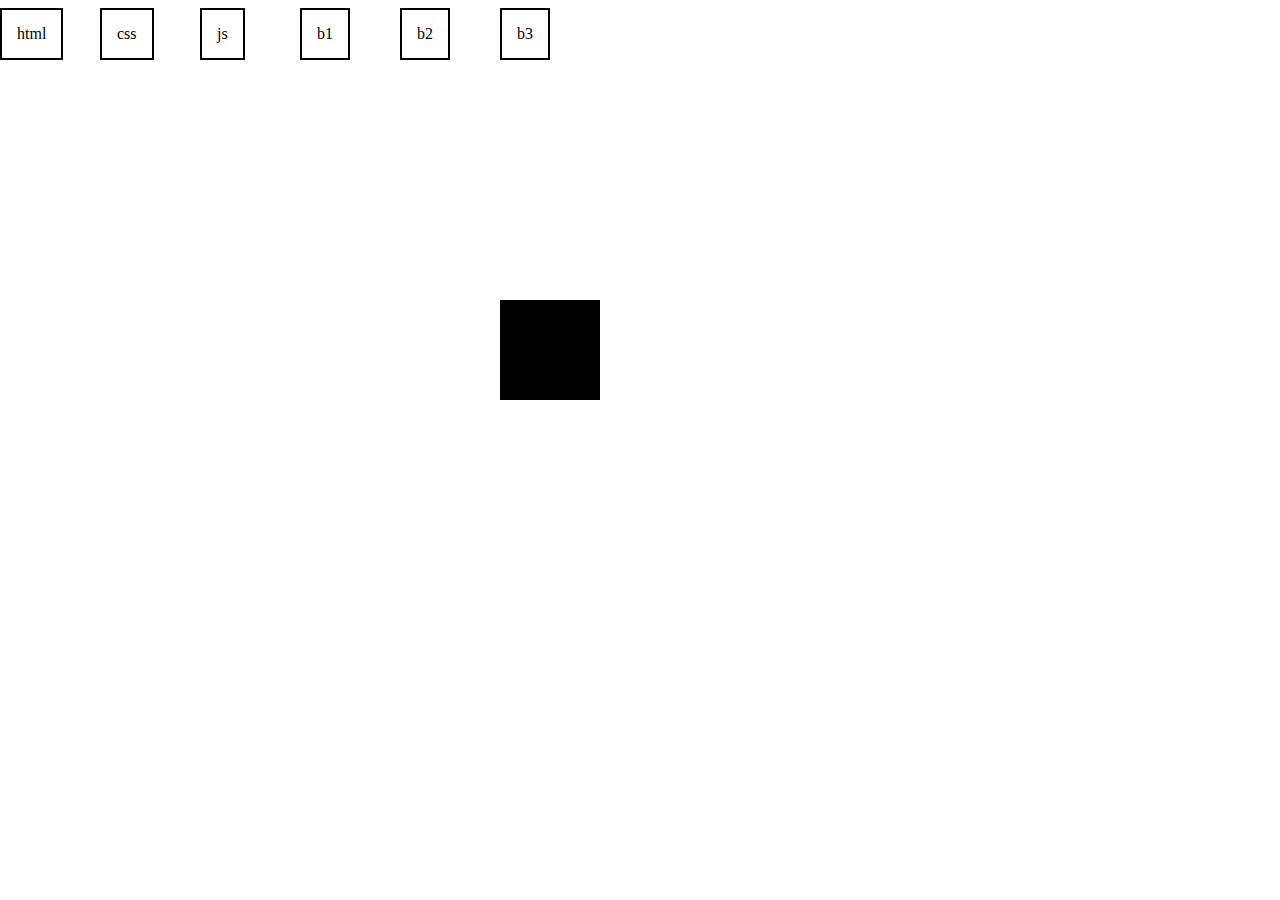
<file: website/dragDrop.html>
<!doctype html>
<html>
<head>
    <title>Drag&Drog</title>
<head>
<style>
    .dd{
        display:inline-block;
        border:2px solid black;
        padding:15px;
        position:absolute;
        cursor:pointer;
    }
    #garbage{
        position:absolute;height:100px;width:100px;
        background-color:black;
        left:500px;top:300px;
    }
    .new{color:red;}
</style>
<body>
    <div class='dd'>html</div>
    <div class='dd'>css</div>
    <div class='dd'>js</div>
    <div class='dd'>b1</div>
    <div class='dd'>b2</div>
    <div class='dd'>b3</div>
    <div id='garbage'></div>
</body>
<script>
alert('HI! this is prasad\n click on the boxes to clone and drop it in black bok to del it')
    const l=document.querySelectorAll('.dd');
    const gar=document.getElementById('garbage');
    let h={};
    l.forEach(function(el,i){
        el.addEventListener('click',function(e){
            console.log(i);
            h.obj=el.cloneNode(true);
            h.obj.style.cursor='move';
            h.obj.classList.add('new');
            h.obj.style.backgroundColor=rclr();
            h.obj.style.left=el.offsetLeft+'px';
            h.obj.style.top=el.offsetTop+200+'px';
            h.obj.x=el.offsetLeft;
            h.obj.y=el.offsetTop;
            h.obj.moves=Math.floor(Math.random()*25);
            h.obj.int=setInterval(mov,25);
            function mov(){
                if(h.obj.moves<=0){
                    clearInterval(h.obj.int);
                }else{
                    h.obj.moves--;
                    h.obj.y+=10;h.obj.x+=1;
                    h.obj.style.top=h.obj.y+'px';
                    h.obj.style.left=h.obj.x+'px';
                }
            }
            document.body.appendChild(h.obj);
            drag(h.obj);
        })
        el.style.left=i*100+'px';
    })
    function rclr(){
        return '#'+c()+c()+c()
        function c(){
            let hex= Math.floor(Math.random()*256).toString(16);
            hex=('0'+String(hex)).substr(-2);
            return hex;
        }
    }
    function drag(el){
        let pos={};
        el.onmousedown=dm;
        function dm(e){
            pos.nx=e.clientX;
            pos.ny=e.clientY;
            console.log(pos.nx,pos.ny)
            document.onmouseup=function(){
                document.onmouseup=null;
                document.onmousemove=null;
            }
            document.onmousemove=function(e){
                pos.ox=pos.nx-e.clientX;
                pos.oy=pos.ny-e.clientY;
                pos.nx=e.clientX;
                pos.ny=e.clientY;
                if(isCollide(el)){
                    console.log("OVER");
                    el.onmousedown=null;
                    el.parentElement.removeChild(el);
                }
                el.style.top=(el.offsetTop-pos.oy)+'px';
                el.style.left=(el.offsetLeft-pos.ox)+'px';
            }
        }
    }
    function isCollide(a){
        let aRect=a.getBoundingClientRect();
        let bRect=gar.getBoundingClientRect();
        return !((aRect.bottom<bRect.top)||(aRect.top>bRect.bottom)||(aRect.right<bRect.left)||(aRect.left>bRect.right))
    }
</script>
<html>
</file>
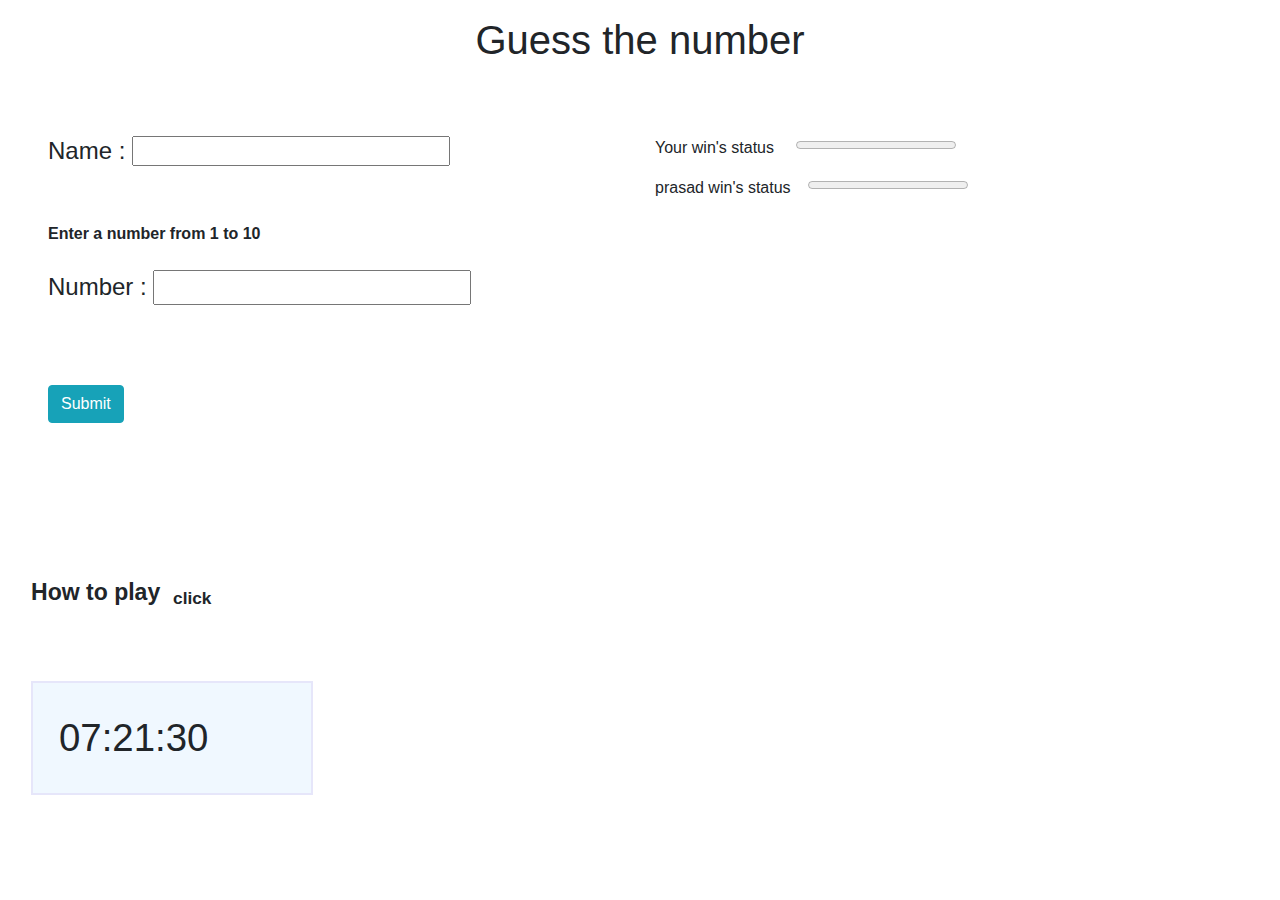
<file: website/game.html>
<!doctype html>
<html>
<head>
    <title>guess the number</title>
    <script src="https://ajax.googleapis.com/ajax/libs/jquery/3.5.1/jquery.min.js"></script>
    <script src="https://maxcdn.bootstrapcdn.com/bootstrap/4.5.2/js/bootstrap.min.js"></script>
    <link rel="stylesheet" href="https://maxcdn.bootstrapcdn.com/bootstrap/4.0.0/css/bootstrap.min.css" integrity="sha384-Gn5384xqQ1aoWXA+058RXPxPg6fy4IWvTNh0E263XmFcJlSAwiGgFAW/dAiS6JXm" crossorigin="anonymous">
<head>
<style>
#panel{display:none}
#flip{cursor:pointer}
/*
div.hd {
width: 150px;
height: 50px;
position:relative;
animation-name: example;
animation-duration: 4s;
animation-iteration-count: 2;
animation-direction: alternate;
animation-delay:5s;
}
div.rules{
    animation-duration:10s;
    animation-name:e1;
    animation-iteration-count: infinite;
}
@keyframes e1{
    14.28% {background-color:#808080}
    28.58% {background-color:#c0c0c0}
    42.84% {background-color:white}
    57.12% {background-color:#f0f8ff}
    71.40% {background-color:#e6e6fa}
    85.68% {background-color:#e0ffff}
    100% {background-color:#87cefa}
}
@keyframes example {
0%   {background-color:red; left:0px; top:0px;}
25%  {background-color:yellow; left:200px; top:0px;}
50%  {background-color:blue; left:200px; top:200px;}
75%  {background-color:green; left:0px; top:200px;}
100% {background-color:red; left:0px; top:0px;}
}
    body{padding:0px 0px 0px 25px;background-color:#D0CEE2;
    }


    .rules{

        float:right;
        height:100px;
        width:380px;
        background-color:#c6c6c6;
        border:3px solid black;
        padding:4px;
        border-radius: 15px 50px 30px 5px;
        overflow:scroll;
        transition:transform 2s;
    }
    .rules:hover{
        transform:rotate(360deg)
    }
    .hd{
        font-size:1.2em;
    }
    emp{
        color:#000080;cursor:pointer;
    }
    emp:hover{color:#f0f8ff;}
    .c{
        border:3px solid red;
        padding:4px;
        width:400px;
        background-color:lightgrey;
        position:fixed;
        top:650px;
    }
    .time{
        position:absolute;left:820px;top:350px;
        border:2px solid black;
        width:70px;padding:10px;
        background-color:#f0f8ff;
        border-radius: 15px 50px 30px
    }
    #pd{
        font-size:1.5em;position:absolute;left:700px;top:330px
    }
    button{transition: width 2s;}
    button:hover{color:green;width:80px}*/
</style>
<body>
    <div class='container-fluid p-3'>
        <h1 class='text-center'>Guess the number</h1>
    </div>
    <div class='container-fluid p-5'>
        <div class='row'>
            <div class='col-lg-6'>
                <h4>Name    :  <input type='text' class='tx' required style='height:30px'></h4><br/><br/>
                <div class='hd' ><b>Enter a number from 1 to 10</b></div><br/>
                <h4>Number  :  <input type='number'  class='i' required></h4><br/><br/><br/>
                <button onclick='count()' class='btn btn-info'>Submit</button><br/><br/>
                <div class='container p-2'>
                    <div class='op'></div><br/><br/>
                </div>
            </div>
            <div class='col-lg-6'>
                <p >Your win's status   &nbsp &nbsp <progress min="0" max="100" value="0" class='pro'></progress></p>
                <p>prasad win's status    &nbsp &nbsp<progress min="0" max="100" value="0" class='pro1'></progress></p>
            </div>
        </div>
    </div>
    <div class='rules  container-fluid p-3' style='font-size:1.2em' id='flip'>
        <div  class='col-lg-7'>
            <b style='font-size:1.2em'>How to play &nbsp<sub>click</sub></b>
            <p id='panel'><br/>
                You have to enter a number from 1 to 10.If the number you entered is same as the number
                assumed by the computer
                then you will win the game else computer wins and it show's as prasad wins as he is the admin</p>
            </div>
    </div>

    <!-- <textarea class='tx' placeholder='Enter your name'></textarea>
    <input type='number' value=0 class='i'>
    <button onclick='count()'>Submit</button><br/>-->

    <br/>
    <!--    <p class='c'>Developer details:<br/>
        This game was fully i.e.  from strach developed by prasad.k without any source code or any frameworks
        For the source code mail to <emp>prasad.kanika24@gmail.com<emp>
        </p>    -->

    <div class='container-fluid p-3'>

        <div class='col-sm-3'>
            <p id='pd' >
                <p class='time' style='font-size:2.4em;border:2px solid lavender;padding:26px;background-color:#f0f8ff;'></p>
            </p>

        </div>
    </div>
<body>
    <script>
    window.onload=gtime;
    $(document).ready(function(){
    $("#flip").click(function(){
      $("#panel").slideToggle(1000);
    })
    $("#flip1").click(function(){
      $("#panel1").slideToggle(1000);
    })
    ;});

        const b=document.querySelector('button');
        const txt=document.querySelector('.tx')
        const gp=document.querySelector('.n')
        let bc=0;let pwin=1;let uwin=1
        let v=document.querySelector('.i');
        const o=document.querySelector('.op');
        const prog=document.querySelector('.pro');
        const prog1=document.querySelector('.pro1');
        function count(){bc=bc+1;}
        function gtime(){
            var time=new Date();
            const live=document.querySelector('.time');
            live.innerHTML=checkTime(time.getHours())+":"+checkTime(time.getMinutes())+":"+checkTime(time.getSeconds());
            var t=setTimeout(gtime,500);
        }
        function checkTime(i) {
            if (i < 10) {i = "0" + i};  // add zero in front of numbers < 10
            return i;
        }
        /*function hasNumber(myString) {
            return /\d/.test(myString);
        }*/
        b.addEventListener('click',submit);
        function submit(e){
            let hasNumber= s => /\d/.test(s)
            if((pwin%6==0)||(uwin%6==0))
                getAJoke()
            if(hasNumber(txt.value)){o.style.color='red';o.innerHTML='AlphaNumerics can\'t be treated as Name'}
            else{
            if(txt.value=='Enter your name' || txt.value==''){o.style.color='red';o.innerHTML='Please enter a valid name'}

            else{
            if(v.value>0 && v.value<11){
                o.style.color='blue';
            const pv=Math.floor(Math.random()*10)+1;
            if(v.value==pv){
                o.style.color='green';
                uwin+=1
                o.innerHTML=txt.value+ ' selected '+v.value+' computer assume '+pv+' so '+ txt.value+' win ';
                prog.value=(uwin/bc)*100;
            }else{
                o.style.color='darkred';
                pwin+=1
                o.innerHTML=txt.value+' selected '+v.value+' computer assume '+pv+' so PRASAD win \n Total games played '+bc;
                prog1.value=(pwin/bc)*100;
            }
        }else{
            o.style.color='red';
        o.innerHTML='Please enter a number from 1 to 10'}

}
}
}

    function getAJoke(){
        if(window.confirm('seems you are bored with the game. click ok to get a joke'))
            window.location.href='paid.html'
        else{alert('click close to continue to game')}
    }
    </script>
<html>
</file>
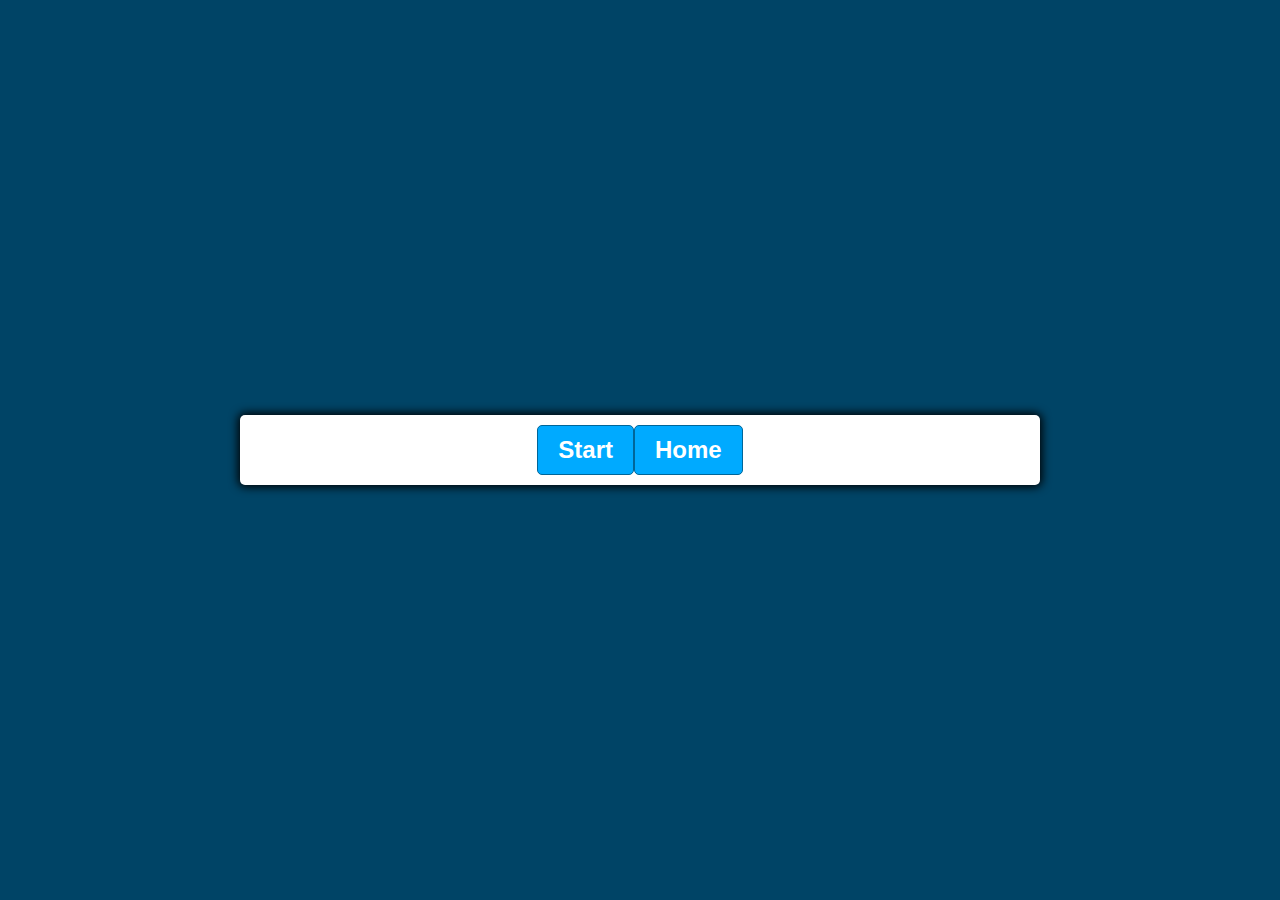
<file: website/quiz.html>
<!doctype html>
<html >
  <head>
      <meta charset="utf-8">
      <meta name="viewport" content="width=device-width, initial-scale=1">
      <title>Quiz</title>
      <script defer src='quiz.js'></script>
      <link href='sheet1.css' rel='stylesheet'>
  </head>
 <style>
 *,*::before,*::after{
     box-sizing:border-box;

 }
 :root{
     --hue-neutral:200;
     --hue-wrong:0;
     --hue-correct:145;
 }
 body{
     --hue:var(--hue-neutral);
     padding:0;margin:0;
     display:flex;
     width:100vw;height:100vh;
     justify-content:center;align-items:center;
     background-color:hsl(var(--hue),100%,20%)
 }
 body.correct{--hue:var(--hue-correct);}
 body.wrong{--hue:var(--hue-wrong);}
 .container{
     width:800px;
     max-width:80%;
     background-color:white;
     border-radius:5px;
     padding:10px;
     box-shadow:0 0 10px 2px;
 }
 .btn-grid{
     display:grid;grid-template-columns:repeat(2, auto);
     gap:10px;margin:20px 0;
 }
 .btn{
     --hue:var(--hue-neutral);
     border:1px solid hsl(var(--hue),100%,30%);
     background-color:hsl(var(--hue),100%,50%);
     border-radius:5px;
     padding: 5px 10px;
     color:white;
     outline:none;
 }
 .btn:hover{border-color:black}
 .btn.correct{--hue:var(--hue-correct);color:black}
  .btn.wrong{--hue:var(--hue-wrong)}
  .start-btn,.next-btn{
      font-size:1.5rem;
      font-weight:bold;
      padding:10px 20px;
  }
  .controls{
      display:flex;
  justify-content:center;
  align-items:center;}
  .hide{display:none;}
 </style>
<body >
    <div class='container' >
        <div id='question-container' class='hide'>
        <div id='question'>Question</div>
        <div id='answer-buttons' class='btn-grid'>
            <button class='btn' >Answer 1</button>
            <button class='btn ' >Answer 2</button>
            <button class='btn' >Answer 3</button>
            <button class='btn' >Answer 4</button>
        </div>
        </div>
        <div class='controls'>
            <button id='start-btn' class='start-btn btn' >Start</button>
            <button id='next-btn' class='next-btn btn hide'>Next</button>
            <a href='index.html' id='home-btn' ><button  class='next-btn btn'>Home</button></a>
        </div>
    </div>
    <script>
    window.onbeforeunload = function () {
      return "Do you really want to close?";
    };

    </script>
</body>
</html>
</file>
<file: website/sheet1.css>
.c1{background-color:black;color:white;opacity:0.9}
.c2{background-color:gray;color:white;}
.heading{font-family: 'Redressed', cursive;font-size:2.5em}
#panel{display:none}
#flip{cursor:pointer}
#panel1{display:none}
#flip1{cursor:pointer}
#head{color:darkred}
.icon{size:10px}
.tb{background-color:black;opacity:0.6}
.nav-link{color:white}
.red{color:red;}
.txt{width:300px;}
.nav-link:hover{color:white;opacity:0.6}
.bgimg{background-image: url("images/cover.jpg");
min-height: 380px;
  /* Center and scale the image nicely */
  background-position: center;
  background-repeat: no-repeat;
  background-size: cover;

  /* Needed to position the navbar */
  position: relative;
}
.box{
    box-shadow:3px 3px 5px darkred;
}
.spltxt{
    color:midnightblue;
}
div.anim {
  position: relative;
  animation: mymove 5s;
}
.anim {animation-timing-function: ease-in-out;}

@keyframes mymove {
  from {left: 0px;}
  to {left: 300px;}
}
u:hover{color:darkred}
.sidenav {
  height: 100%;
  width: 0;
  position: fixed;
  z-index: 1;
  top: 0;
  left: 0;
  background-color: #111;
  overflow-x: hidden;
  transition: 0.5s;
  padding-top: 60px;
}

.sidenav a {
  padding: 8px 8px 8px 32px;
  text-decoration: none;
  font-size: 25px;
  color: #818181;
  display: block;
  transition: 0.3s;
}

.sidenav a:hover {
  color: #f1f1f1;
}

.sidenav .closebtn {
  position: absolute;
  top: 0;
  right: 25px;
  font-size: 36px;
  margin-left: 50px;
}
@media screen and (max-height: 450px) {
  .sidenav {padding-top: 15px;}
  .sidenav a {font-size: 18px;}
}
#myBtn {
  display: none;
  position: fixed;
  bottom: 20px;
  left: 20px;
  z-index: 99;
  font-size: 18px;
  border: 1px solid mintcream;
  outline: none;
  background-color: midnightblue;
  color: white;
  cursor: pointer;
  padding: 15px;
  border-radius: 10px;
  box-shadow:  4px 4px 5px gray;
}

#myBtn:hover {
  background-color: brown;
}





#con {

    background-color: yellow;
    padding-left: 30px;
}
#con1 {

    background-color:midnightblue;color:white;
    padding-left: 30px;
}
#height, #weight {
    width: 150px;
    height: 25px;
    margin-top: 30px;
}

#weight-guide{
    margin-left: 75px;
    margin-top: 25px;
}

#results{
    font-size: 35px;
    margin-left: 90px;
    margin-top: 20px;
    color: blue;
}

#cal,#cal1{
    width: 150px;
    height: 35px;
    margin-left: 90px;
    margin-top: 25px;
    border-radius: 5px;
    border-style: none;
    background-color: blue;
    color: #fff;
    font-size: 25px;
}
#cal1{background-color:yellow;color:blue;}
#h1{
    padding-left: 15px;
    padding-top: 25px;
}
</file>
